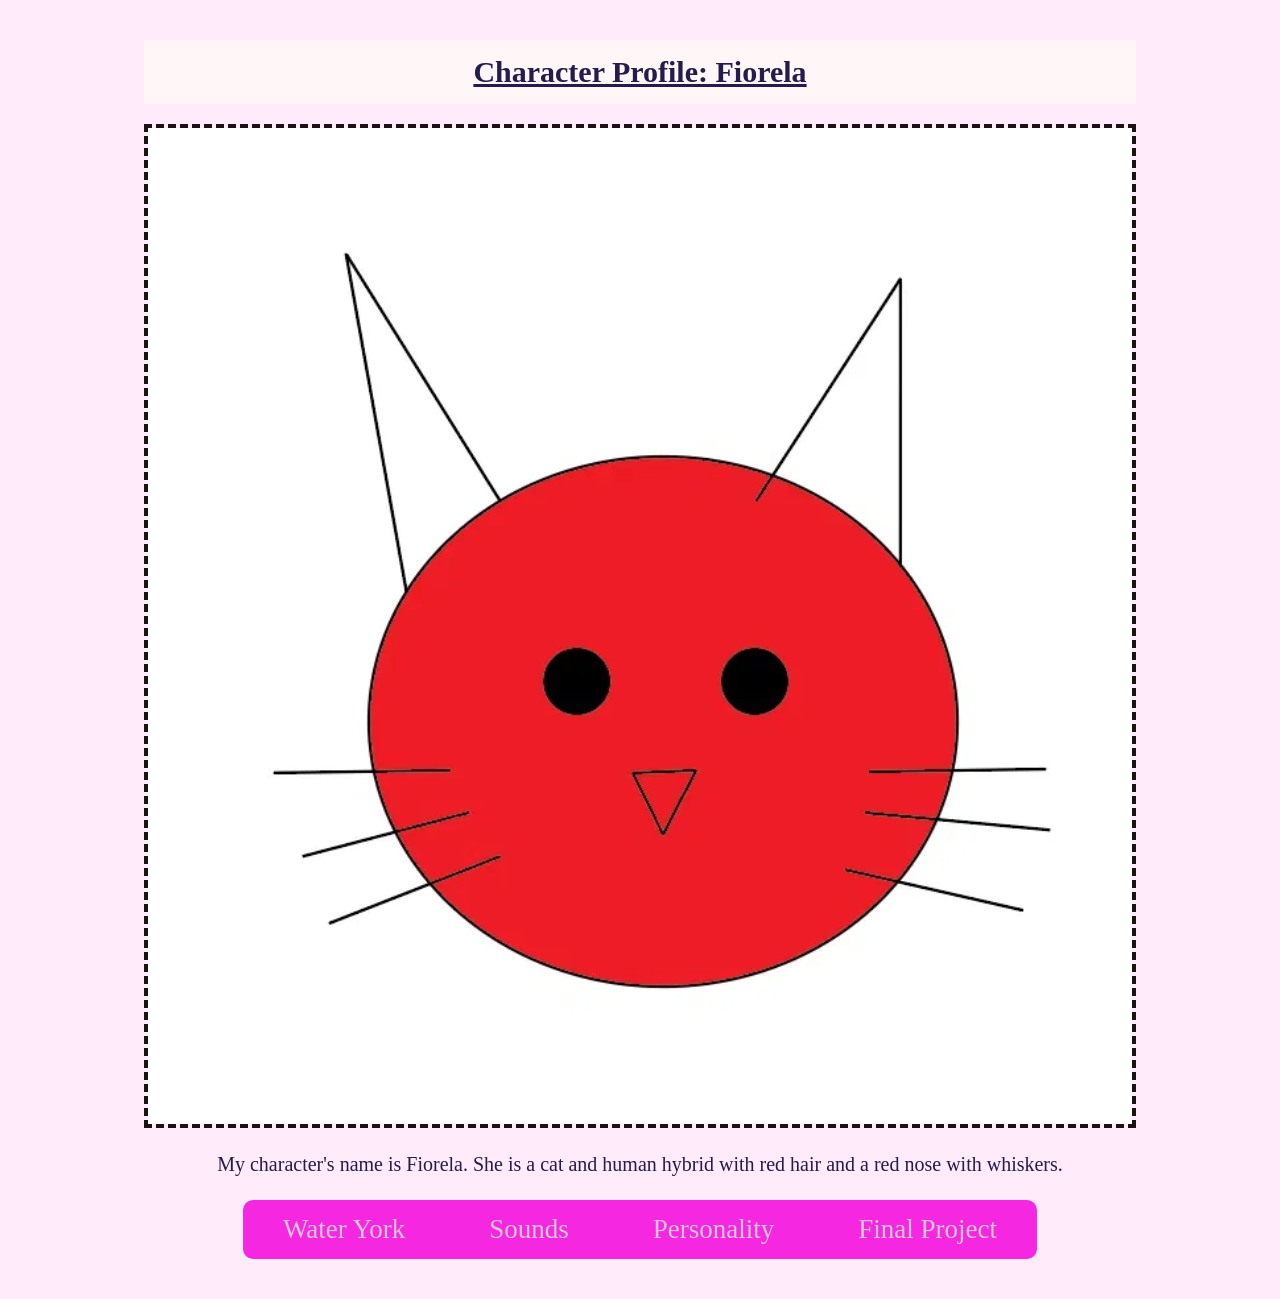
<file: index.html>
<!DOCTYPE html>
<html>
<head>
    <title>Fiorela's World - Home</title>
    <link rel="stylesheet" href="style.css">
</head>
<body>
    <h1>Character Profile: Fiorela</h1>
    <img src="fiorela.png" alt="Fiorela the Cat Hybrid">
    <p>My character's name is Fiorela. She is a cat and human hybrid with red hair and a red nose with whiskers.</p>
    <ul>
        <li><a href="landscape.html">Water York</a></li>
        <li><a href="Audio.html">Sounds</a></li>
        <li><a href="Animation.html">Personality</a></li>
        <li><a href="Final.html">Final Project</a></li>
    </ul>
</body>
</html>
</file>
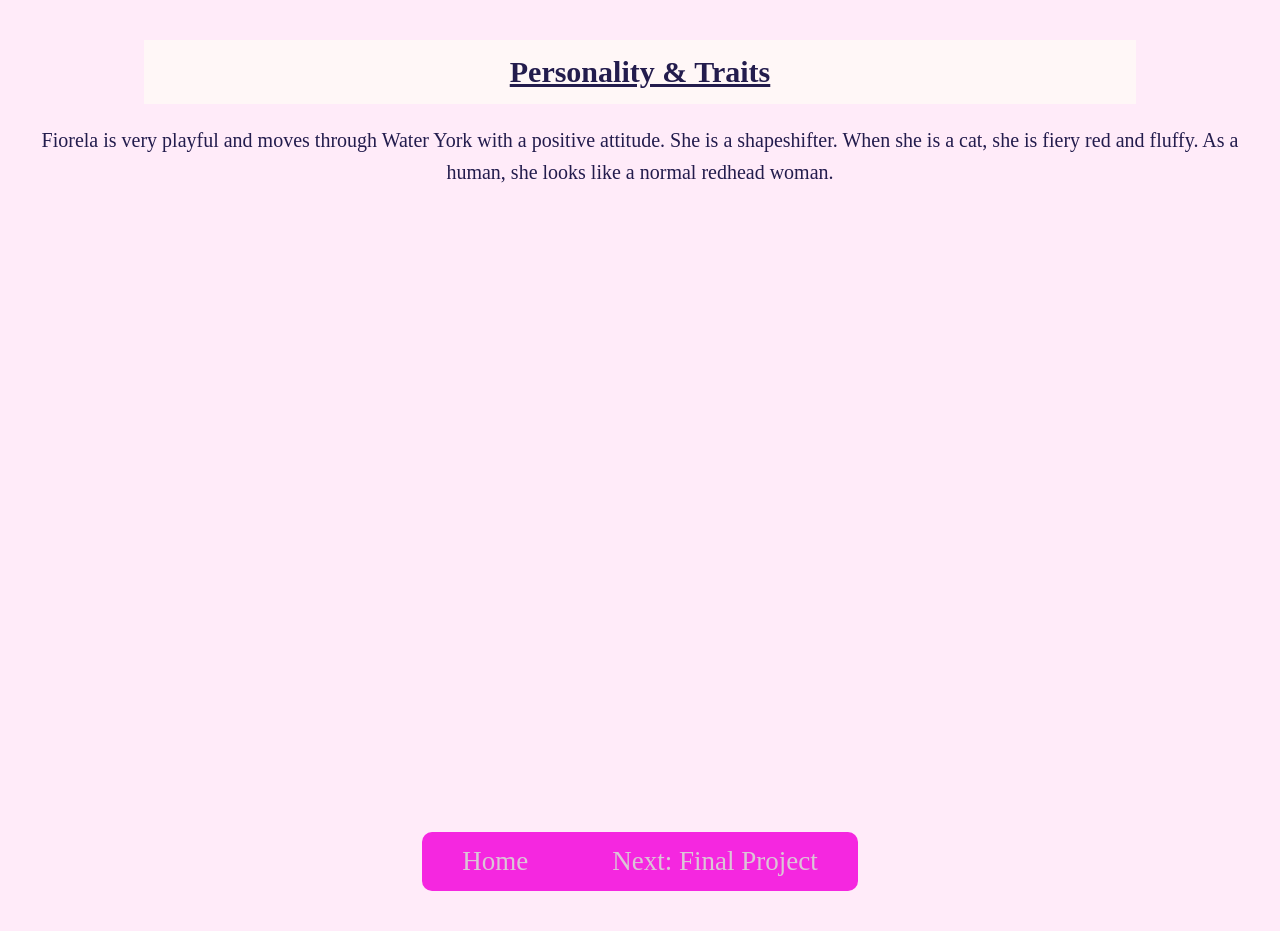
<file: Animation.html>
<!DOCTYPE html>
<html>
<head>
    <title>Fiorela's Traits</title>
    <link rel="stylesheet" href="style.css">
</head>
<body>
    <h1>Personality & Traits</h1>
    <p>Fiorela is very playful and moves through Water York with a positive attitude. She is a shapeshifter. When she is a cat, she is fiery red and fluffy. As a human, she looks like a normal redhead woman.</p>
    <iframe width="100%" height="600" src="https://audreyglong06.github.io/programming-project-water-york/" frameborder="0"></iframe>
    <ul>
        <li><a href="index.html">Home</a></li>
        <li><a href="Final.html">Next: Final Project</a></li>
    </ul>
</body>
</html>
</file>
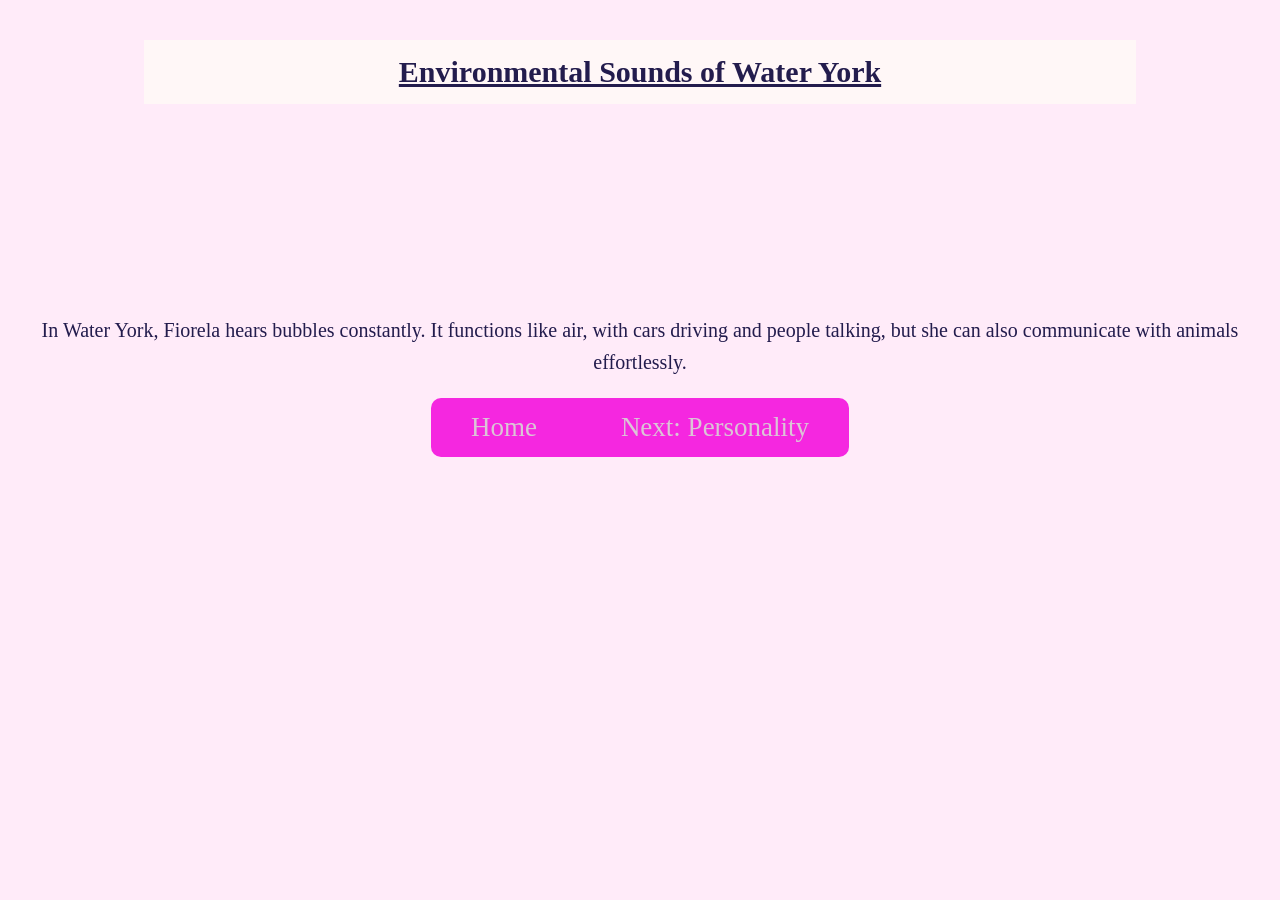
<file: Audio.html>
<!DOCTYPE html>
<html>
<head>
    <title>Sounds of the City</title>
    <link rel="stylesheet" href="style.css">
</head>
<body>
    <h1>Environmental Sounds of Water York</h1>
    <iframe width="100%" height="166" scrolling="no" frameborder="no" allow="autoplay"
    src="https://w.soundcloud.com/player/?url=https%3A//soundcloud.com/rivers-city/audio-project-multimedia&color=%23ff5500&auto_play=false&hide_related=false&show_comments=true&show_user=true&show_reposts=false&show_teaser=true">
    </iframe>
    <p>In Water York, Fiorela hears bubbles constantly. It functions like air, with cars driving and people talking, but she can also communicate with animals effortlessly.</p>
    <ul>
        <li><a href="index.html">Home</a></li>
        <li><a href="Animation.html">Next: Personality</a></li>
    </ul>
</body>
</html>
</file>
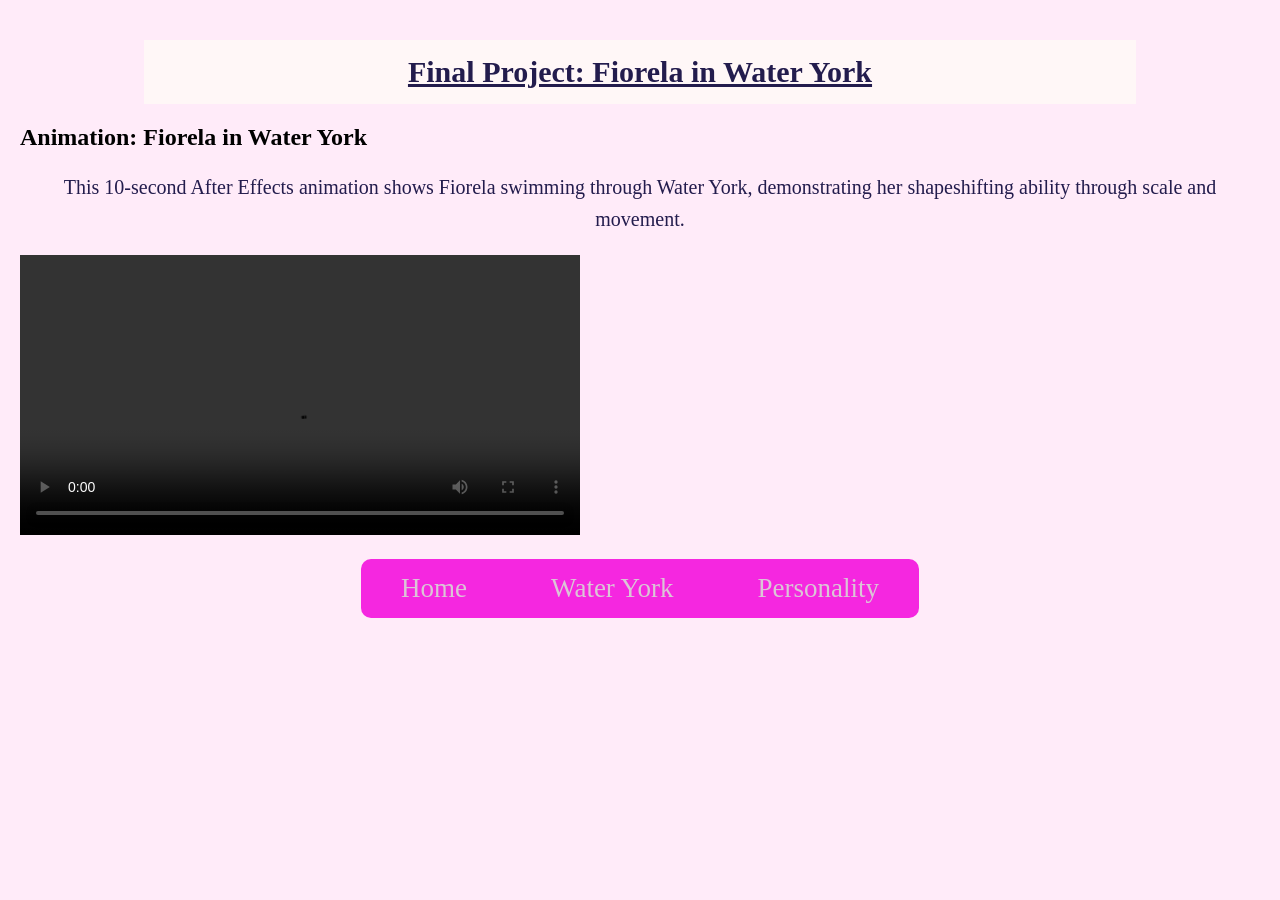
<file: Final.html>
<!DOCTYPE html>
<html>
<head>
    <title>A Day in the Life of Fiorela</title>
    <link rel="stylesheet" href="style.css">
</head>
<body>
    <h1>Final Project: Fiorela in Water York</h1>

    
    <h2>Animation: Fiorela in Water York</h2>
    <p>This 10-second After Effects animation shows Fiorela swimming through Water York, demonstrating her shapeshifting ability through scale and movement.</p>
    <video src="Fiorela_Animation.mp4" controls width="560"></video>
    
    <ul>
        <li><a href="index.html">Home</a></li>
        <li><a href="landscape.html">Water York</a></li>
        <li><a href="Animation.html">Personality</a></li>
    </ul>
</body>
</html>
</file>
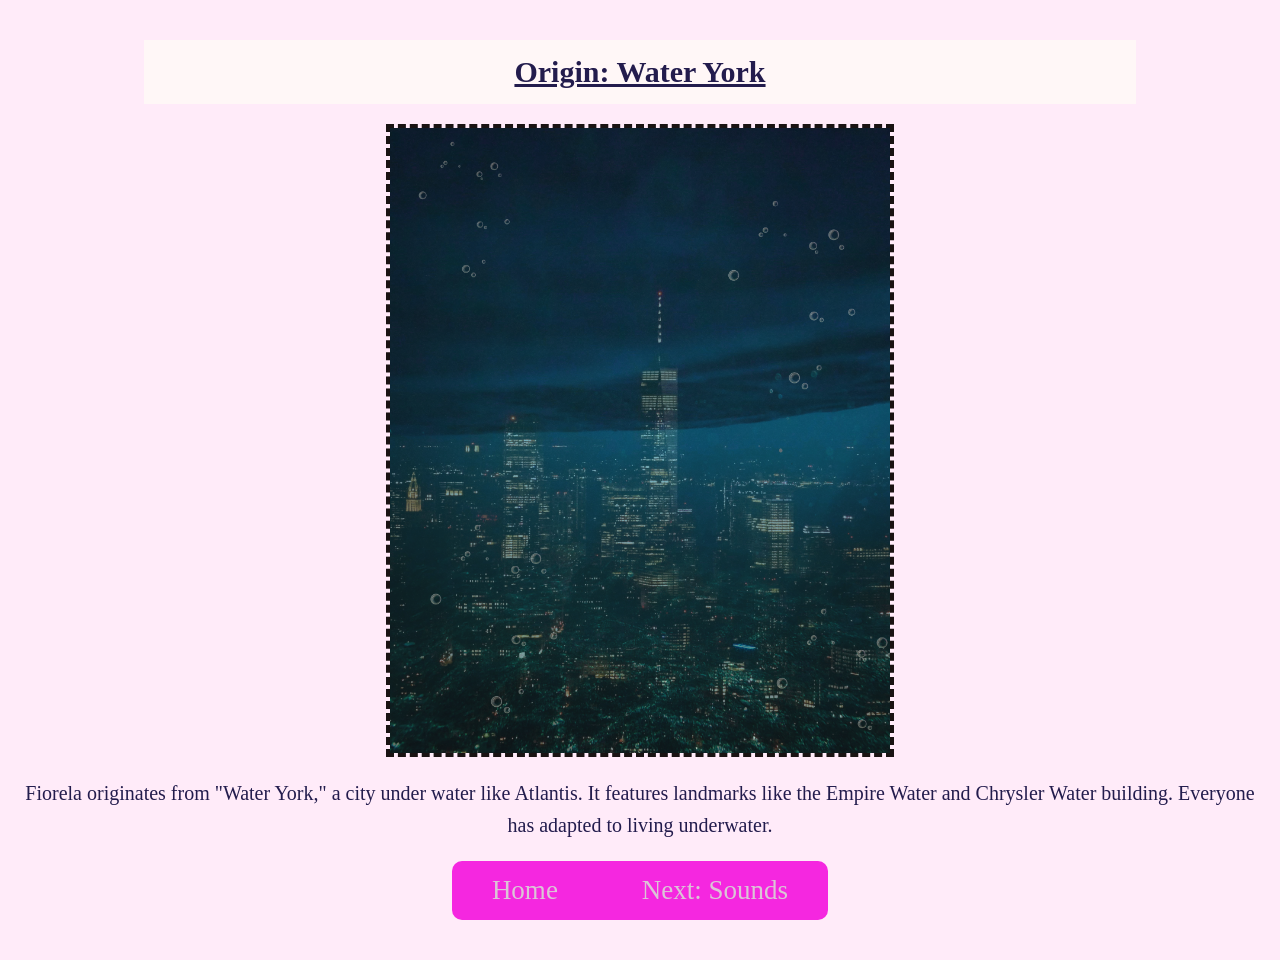
<file: landscape.html>
<!DOCTYPE html>
<html>
<head>
    <title>Water York</title>
    <link rel="stylesheet" href="style.css">
</head>
<body>
    <h1>Origin: Water York</h1>
    <img src="wateryork.png" alt="Water York Underwater City" width="500">
    <p>Fiorela originates from "Water York," a city under water like Atlantis. It features landmarks like the Empire Water and Chrysler Water building. Everyone has adapted to living underwater.</p>
    <ul>
        <li><a href="index.html">Home</a></li>
        <li><a href="Audio.html">Next: Sounds</a></li>
    </ul>
</body>
</html>
</file>
<file: style.css>
body {
    background-color: #FFEBF9;
    margin: 0;
    padding: 20px;
}

h1 {
    color: #231C4D;
    font-family: "Garamond", serif; /* Added quotes for safety */
    font-size: 30px;
    background-color: #FFF7F7;
    padding: 15px; /* Increased padding for better look */
    margin-left: 10%; /* Using % makes it look better on different screens */
    margin-right: 10%;
    text-align: center;
    text-decoration: underline; /* Added to hit the assignment requirement! */
}

p {
    color: #231C4D;
    font-family: "Garamond", serif;
    font-size: 20px; /* Added font-size to hit the assignment requirement! */
    text-align: center;
    line-height: 1.6; /* Makes your long paragraphs easier to read */
}

img {
    border-style: dashed;
    border-width: 4px;
    border-color: #1A1313;
    display: block;
    margin: 20px auto; /* Added vertical margin for spacing */
    max-width: 100%; /* Prevents the image from being wider than the screen */
}

/* Navigation Menu */
ul {
    list-style-type: none;
    margin: 20px auto;
    padding: 0; /* Fixed missing colon error here */
    overflow: hidden;
    background-color: #F527E0;
    text-align: center;
    width: fit-content; /* This centers the pink bar itself */
    border-radius: 10px; /* Makes the menu corners look smoother */
}

ul li {
    display: inline-block; /* Changed from 'float: left' to center the buttons */
}

ul li a {
    display: block;
    color: #DBC5D6;
    text-align: center;
    padding: 14px 40px; /* Adjusted padding so it fits the screen better */
    text-decoration: none; /* Requirement met: text-decoration */
    font-family: "Times New Roman", serif;
    font-size: 27px;
}

ul li a:hover {
    background-color: black;
    color: white; /* Makes text pop when hovering */
    font-size: 30px;
    transition: 0.3s; /* Makes the hover effect feel "smooth" */
}
</file>
